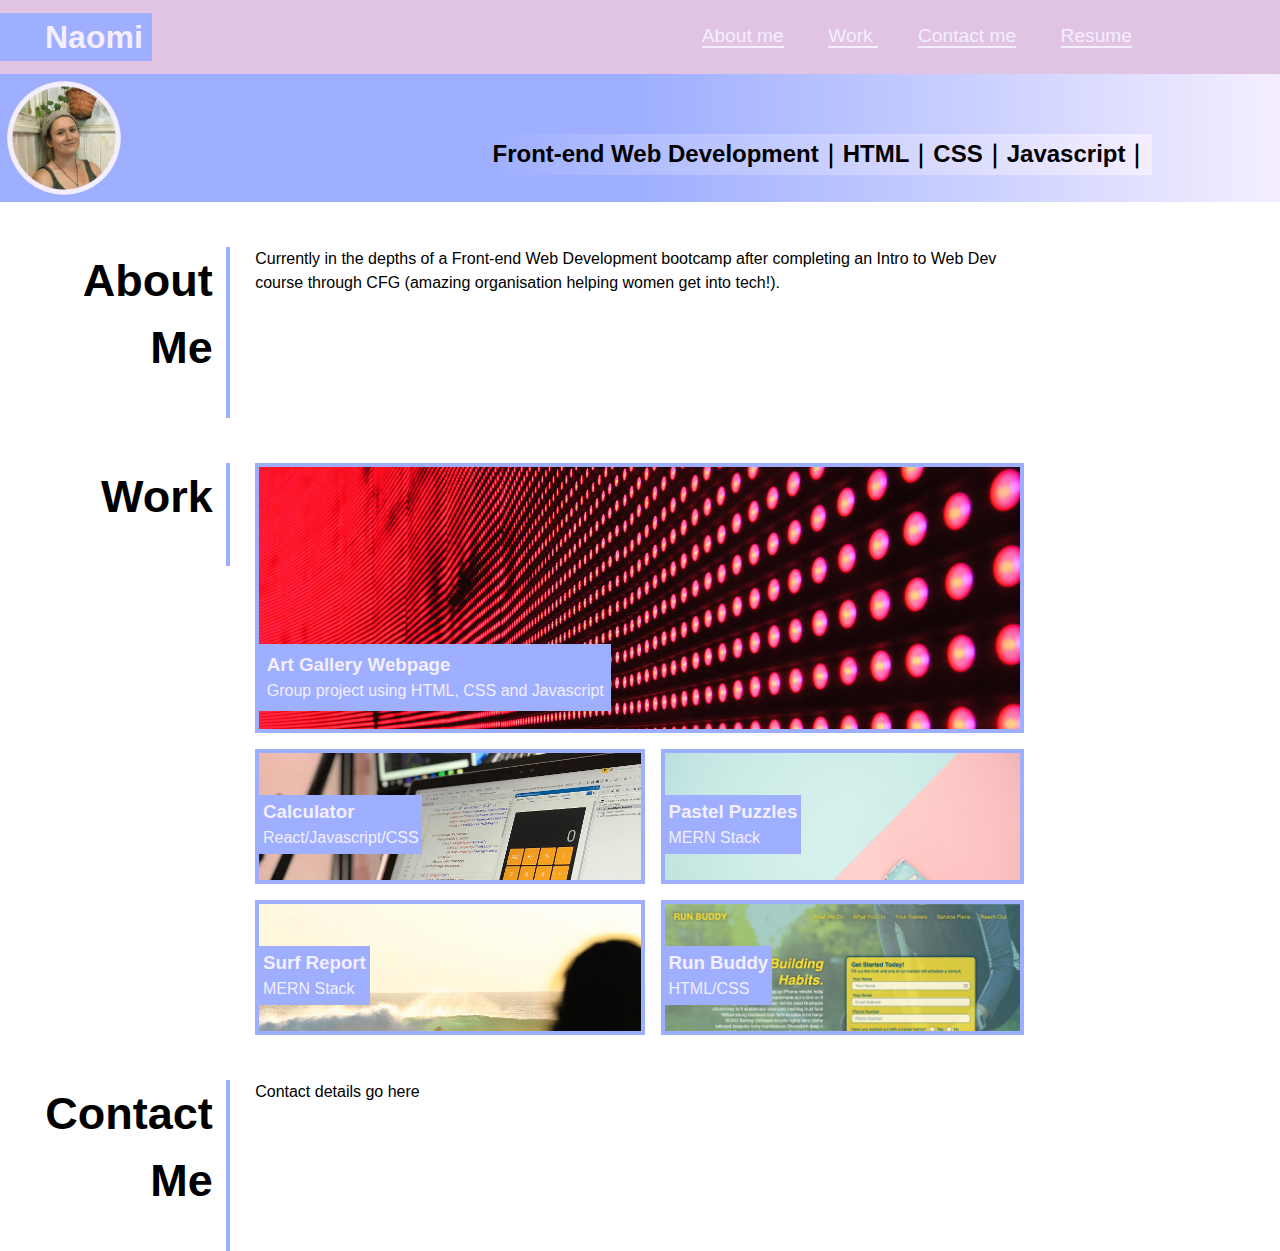
<file: starter/index.html>
<!DOCTYPE html>
<html lang="en-gb">

<head>
  <meta charset="UTF-8">
  <meta name="viewport" content="width=device-width, initial-scale=1.0">
  <meta http-equiv="X-UA-Compatible" content="ie=edge">
  <title>Naomi // Web Developer</title>
  <link rel="stylesheet" href="./css/style.css">
</head>

<body>
  <!-- main logo / nav -->
  <header>
    <h1>Naomi</h1>
    <nav>
      <a href="#about">About me</a>
      <a href="#work">Work</ul>
      <a href="#contact">Contact me</a>
      <a href="#resume">Resume</a>

    </nav>
  </header>

  <!-- hero banner -->
  <section class="hero-banner">
    <div>
      <img src="./images/profile pic.png">
      <h2>Front-end Web Development｜HTML｜CSS｜Javascript｜</h2>
    </div>
  </section>

  <main class="page-wrapper">
    <!-- about me -->
    <section class="page-section" id="about">
      <h2>About <br>Me</h2>
      <p>Currently in the depths of a Front-end Web Development bootcamp after completing an Intro to Web Dev course through CFG (amazing organisation helping women get into tech!).  </p>
    </section>

    <!-- portfolio container -->
    <section class="page-section" id="work">
      <h2>Work</h2>
      <div class="work_main">
        <div id="link_one" class="gridstyle">
          <a href="https://pudders.github.io/Course-Project-11-new/" class="imagelink"></a>
          <div class="work_text">
            <h3>Art Gallery Webpage</h3> 
            <p>Group project using HTML, CSS and Javascript</p>
          </div>
          
        </div>
        <div id="link_two" class="gridstyle"> 
          <a href="https://www.google.com" class="imagelink"></a>    
          <div class="work_text">
            <h3>Calculator</h3>
            <p>React/Javascript/CSS</p>
          </div>
        </div>
        <div id="link_three" class="gridstyle">
          <a href="https://pudders.github.io/Course-Project-11-new/" class="imagelink"></a>
          <div class="work_text">
            <h3>Pastel Puzzles</h3>
            <p>MERN Stack</p>
          </div>
        </div>
        <div id="link_four" class="gridstyle">
          <a href="https://pudders.github.io/Course-Project-11-new/" class="imagelink"></a>
          <div class="work_text">
            <h3>Surf Report</h3>
            <p>MERN Stack</p>
          </div>
        </div>
        <div id="link_five" class="gridstyle">
          <a href="https://pudders.github.io/Course-Project-11-new/" class="imagelink"></a>
          <div class="work_text">
            <h3>Run Buddy</h3>
            <p>HTML/CSS</p>
          </div>
        </div>
      </div>
    </section>

    <!-- contact -->
    <section class="page-section contact" id="contact">
      <h2>Contact <br> Me</h2>
      <p>Contact details go here</p>
    </section>
  </main>
</body>

</html>
</file>
<file: starter/css/style.css>
* {
  box-sizing: border-box;
}

body {
  margin: 0;
  padding: 0;
  font-family: 'Trebuchet MS', 'Lucida Sans Unicode', 'Lucida Grande', 'Lucida Sans', Arial, sans-serif;
  line-height: 1.5;
}

h1,
h2,
h3,
h4,
h5,
h6 {
  margin: 0;
}

p {
  margin: 0;
}


/* Start of CSS */

/* start Header and Navbar */
header {

  display: flex;
  padding: 2vh;
  justify-content: space-between;
  align-items: center;
  background-color: rgb(225, 196, 228);
  padding: 1% 10% 1% 0px;
}

h1 {
  color: #F4EEFF;
  
  background-color: #9EAFFF;
  padding-left: 5vh;
  padding-right: 1vh;
}


nav a {
  color: #F4EEFF;
  margin: 20px;
  text-decoration: none;
  border-bottom: 2px solid #F4EEFF;
  font-size: larger;
}

nav a:hover {
  color: blueviolet;
}

/* end Header and Navbar */

/* start hero banner */

.hero-banner div {
  display: flex;
  justify-content: space-between;
  align-items: flex-end;
  background-image: linear-gradient(to right, #9EAFFF, #9EAFFF, #F4EEFF);
}

section img {
  width: 10vw;
}

.hero-banner h2 {
  margin-right: 10vw;
  margin-bottom: 3vh;
  padding: 0.2%;
  background-image: linear-gradient(to right, #9EAFFF, #F4EEFF);
}

/* end hero banner */

/* start page layout  */

/* .page-wrapper {

  margin-left: 10vw;
} */

/* end page layout  */

/* start about me  */

#about, #contact, #work {
  display: flex;
  align-items: flex-start;
  margin-top: 5vh;
}

#about h2, #work h2, #contact h2 {
  font-size: 5vh;
  text-align: right;
  padding: 0vw 1vw 4vh 1vw;
  border-right: solid 4px #9EAFFF;
  width: 20vw;
}


#about p, #contact p, .work_main {
  width: 90%;
  padding-left: 2vw;
  padding-right: 20vw;
  word-wrap: break-word;
}


/* end about me  */

/* start work  */


.work_main {
  display: grid;
  gap: 1rem;
  grid-template-columns: repeat (2, 1fr);
  grid-template-rows: repeat (3, 1fr);
  grid-template-areas:  
  "link_one link_one"
  "link_two link_three"
  "link_four link_five"
  ;
}

.gridstyle {
  border:solid 4px #9EAFFF;
  background-size:cover; /* I decided to use this as I think it looks better to show more of the webpage, although I understand this is not used in the example (hopefully not an issue as I was told we can style it how we like */
}

#link_one {
  
  grid-area: link_one;
  background-image: url("../images/02-portfolio-1.jpg");
  height: 30vh;
}

#link_two {
  grid-area: link_two;
  background-image: url("../images/02-portfolio-2.jpg");
  height: 15vh;
}

#link_three {
  grid-area: link_three;
  background-image: url("../images/02-portfolio-3.jpg");
  height: 15vh;
 }

#link_four {
  grid-area: link_four;
  background-image: url("../images/02-portfolio-4.jpg");
  height: 15vh;
}

#link_five {
  grid-area: link_five;
  background-image: url("../images/02-run-buddy.jpg");
  height: 15vh;
}

.imagelink {
  display: flex;
  align-items: flex-start;
  height: 100%;
  width:  100%;
  z-index: 1;
}

.work_text {
  color: #F4EEFF;
  padding: 1%;
  background-color: #9EAFFF;
  width: max-content;
  margin-top: -85px;
}





/* end work  */

/* start contact details  */



/* end contact details  */
</file>
